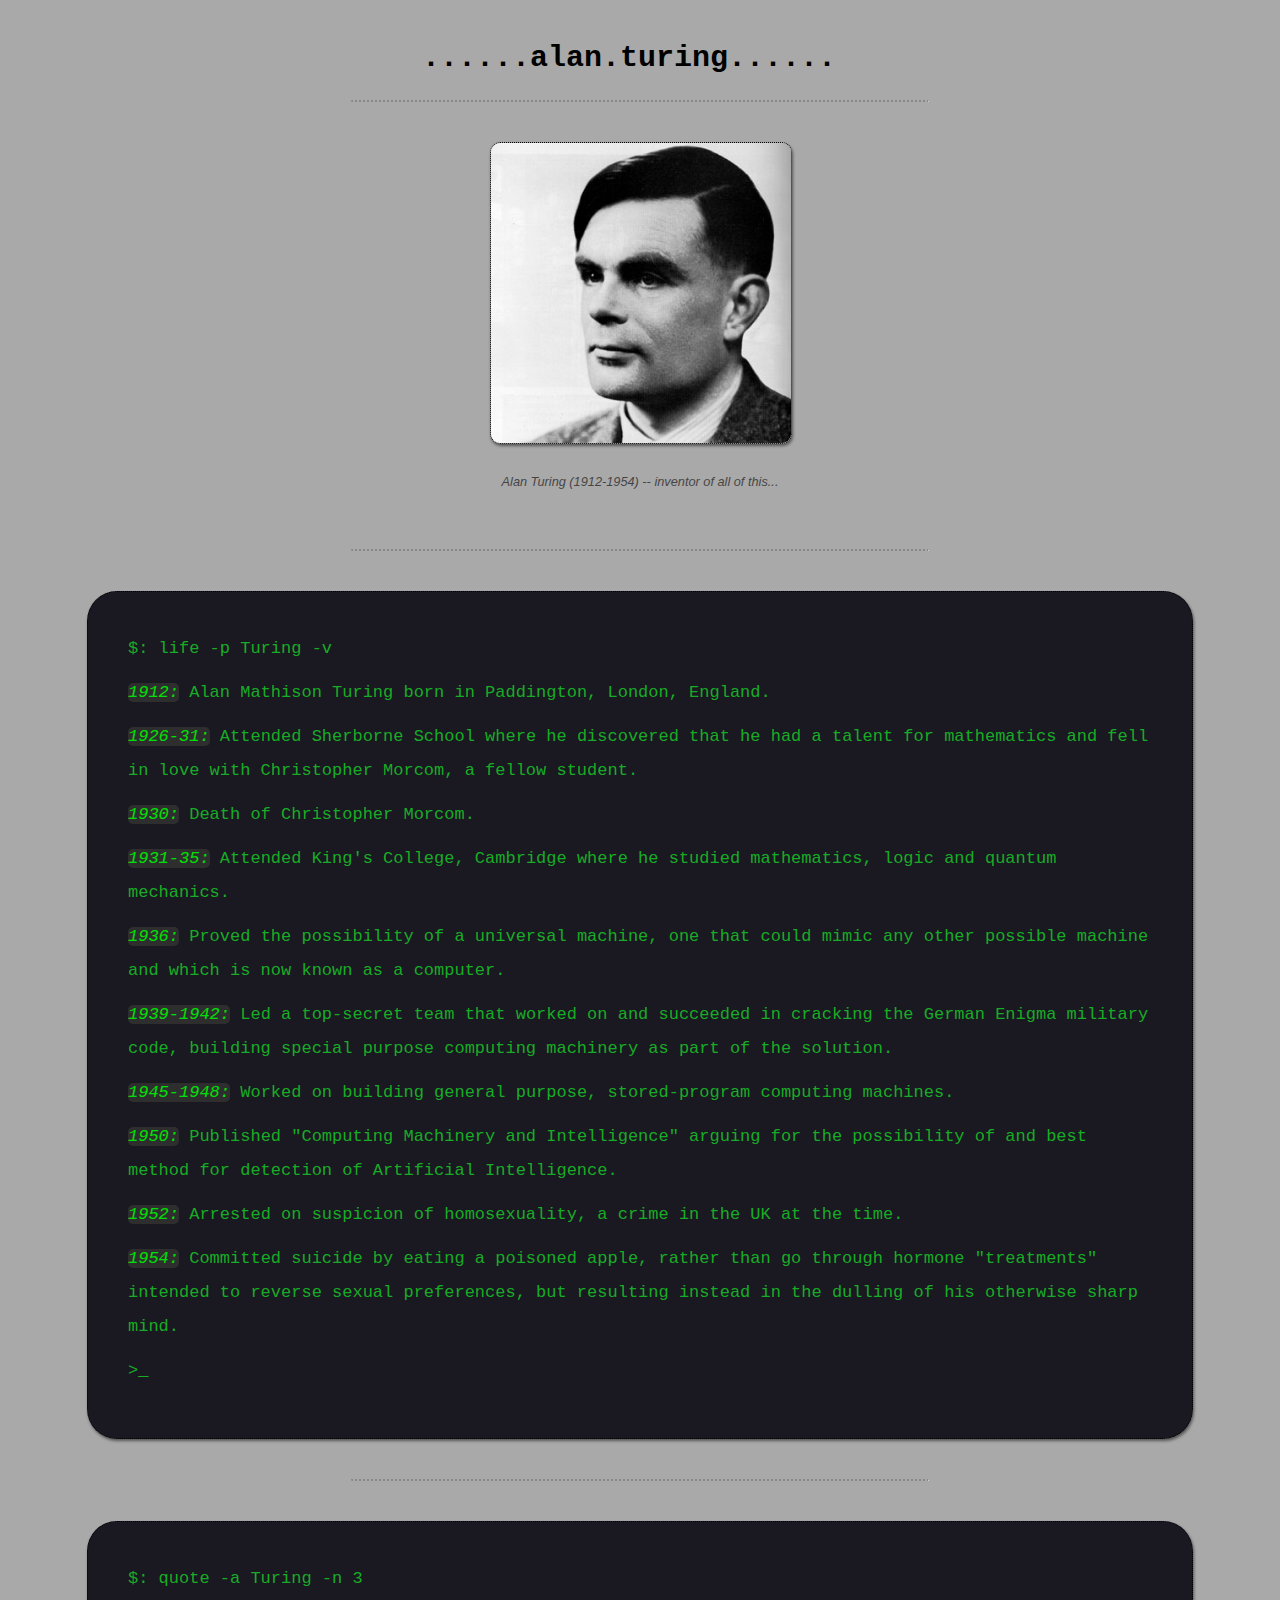
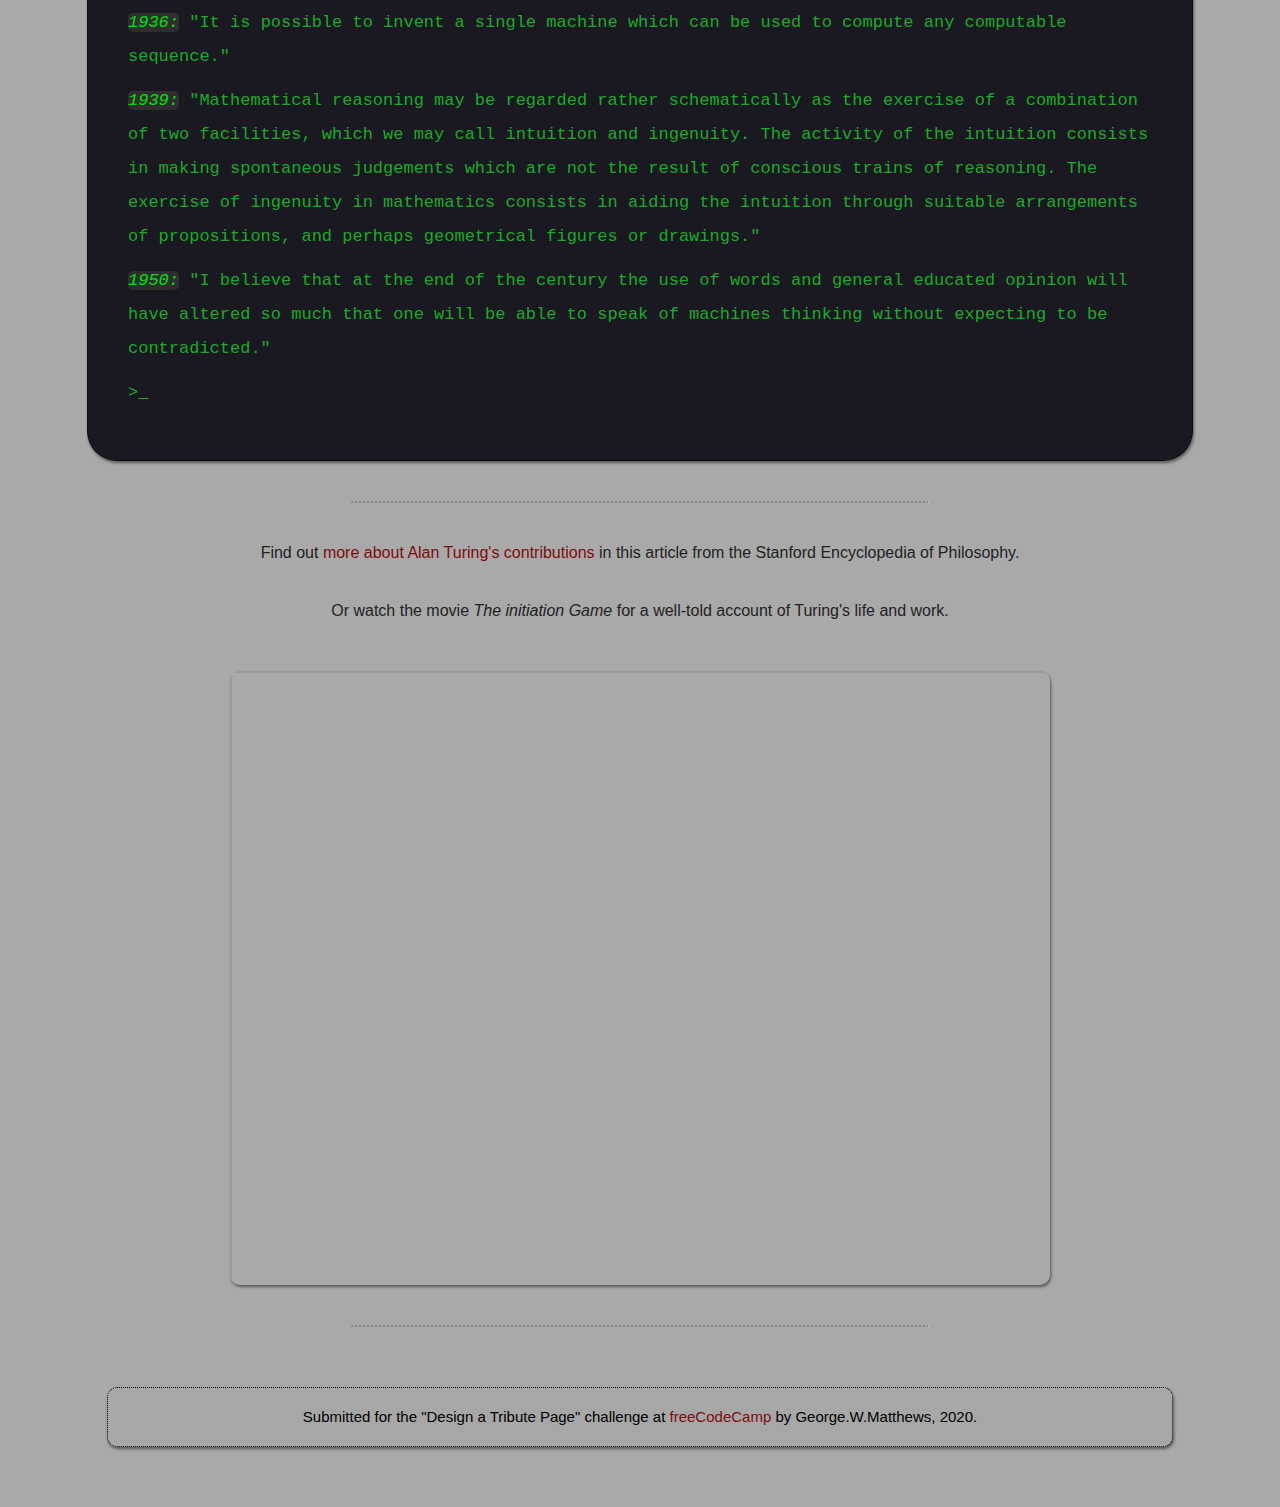
<file: responsive-web/01-tribute/index.html>
<!DOCTYPE html>
<html lang="en">
<head>
  <title>a short tribute to Alan Turing</title>
        
  <link rel="stylesheet" href="main.css">
  <!-- <link rel="stylesheet" href="debug.css"> -->
        
</head>
<body>


  <script src="https://cdn.freecodecamp.org/testable-projects-fcc/v1/bundle.js"></script>


  <header>
    <h1 id="title" title="Alan Turing"><span class="title-text">......alan.turing......</span></h1>
  </header>
  
  <main id="main">
    <hr>
  	
	  <div id="img-div">
      <img id="image" src="img/turing.jpg" alt="portrait of Alan Turing">
      <p id="img-caption"> Alan Turing (1912-1954) -- inventor of all of this... </p>
  	</div>  

    <hr>
    
    <div id="tribute-info">
      <ul>
        <li>$: life -p Turing -v</li>
        <li><em>1912:</em> Alan Mathison Turing born in Paddington, London, England.</li>
        <li><em>1926-31:</em> Attended Sherborne School where he discovered that he had a talent for mathematics and fell in love with Christopher Morcom, a fellow student.</li>
        <li><em>1930:</em> Death of Christopher Morcom.</li>
        <li><em>1931-35:</em> Attended King's College, Cambridge where he studied mathematics, logic and quantum mechanics.</li>
        <li><em>1936:</em> Proved the possibility of a universal machine, one that could mimic any other possible machine and which is now known as a computer.</li>
        <li><em>1939-1942:</em> Led a top-secret team that worked on and succeeded in cracking the German Enigma military code, building special purpose computing machinery as part of the solution.
        <li><em>1945-1948:</em> Worked on building general purpose, stored-program computing machines.
        <li><em>1950:</em>  Published "Computing Machinery and Intelligence" arguing for the possibility of and best method for detection of Artificial Intelligence.
        <li><em>1952:</em> Arrested on suspicion of homosexuality, a crime in the UK at the time.
        <li><em>1954:</em> Committed suicide by eating a poisoned apple, rather than go through hormone "treatments" intended to reverse sexual preferences, but resulting instead in the dulling of his otherwise sharp mind.
        <li><span class="cursor" >>_ </span> </li>
      </ul>
    </div>

    <hr>
    
    <div id="quotes">
      <ul>
        <li>$: quote -a Turing -n 3</li>
        <li><em>1936:</em> "It is possible to invent a single machine which can be used to compute any computable sequence."</li>
        <li><em>1939:</em> "Mathematical reasoning may be regarded rather schematically as the exercise of a combination of two facilities, which we may call intuition and ingenuity. The activity of the intuition consists in making spontaneous judgements which are not the result of conscious trains of reasoning. The exercise of ingenuity in mathematics consists in aiding the intuition through suitable arrangements of propositions, and perhaps geometrical figures or drawings."</li>
        <li><em>1950:</em> "I believe that at the end of the century the use of words and general educated opinion will have altered so much that one will be able to speak of machines thinking without expecting to be contradicted."</li>
        <li><span class="cursor" >>_ </span> </li>
      </ul>
    </div>
    
    <hr>

    <div id="find-out-more">
      <p>Find out <a href="https://plato.stanford.edu/entries/turing/" target="_blank" id="tribute-link">more about Alan Turing's contributions</a> in this article from the Stanford Encyclopedia of Philosophy. </p><br><br>
      <p>Or watch the movie <em>The initiation Game</em> for a well-told account of Turing's life and work.</p>
    </div>

    <div class="video">
      <iframe src="https://www.youtube.com/embed/xvppZNe6jAQ" allow="accelerometer; autoplay; encrypted-media; gyroscope; picture-in-picture" allowfullscreen></iframe>
    </div>

    <hr>
  </main>
  <footer>Submitted for the "Design a Tribute Page" challenge at <a href="https://www.freecodecamp.org/" target="_blank">freeCodeCamp</a> by George.W.Matthews, 2020.
  </footer>
  

</body>
</html>
</file>
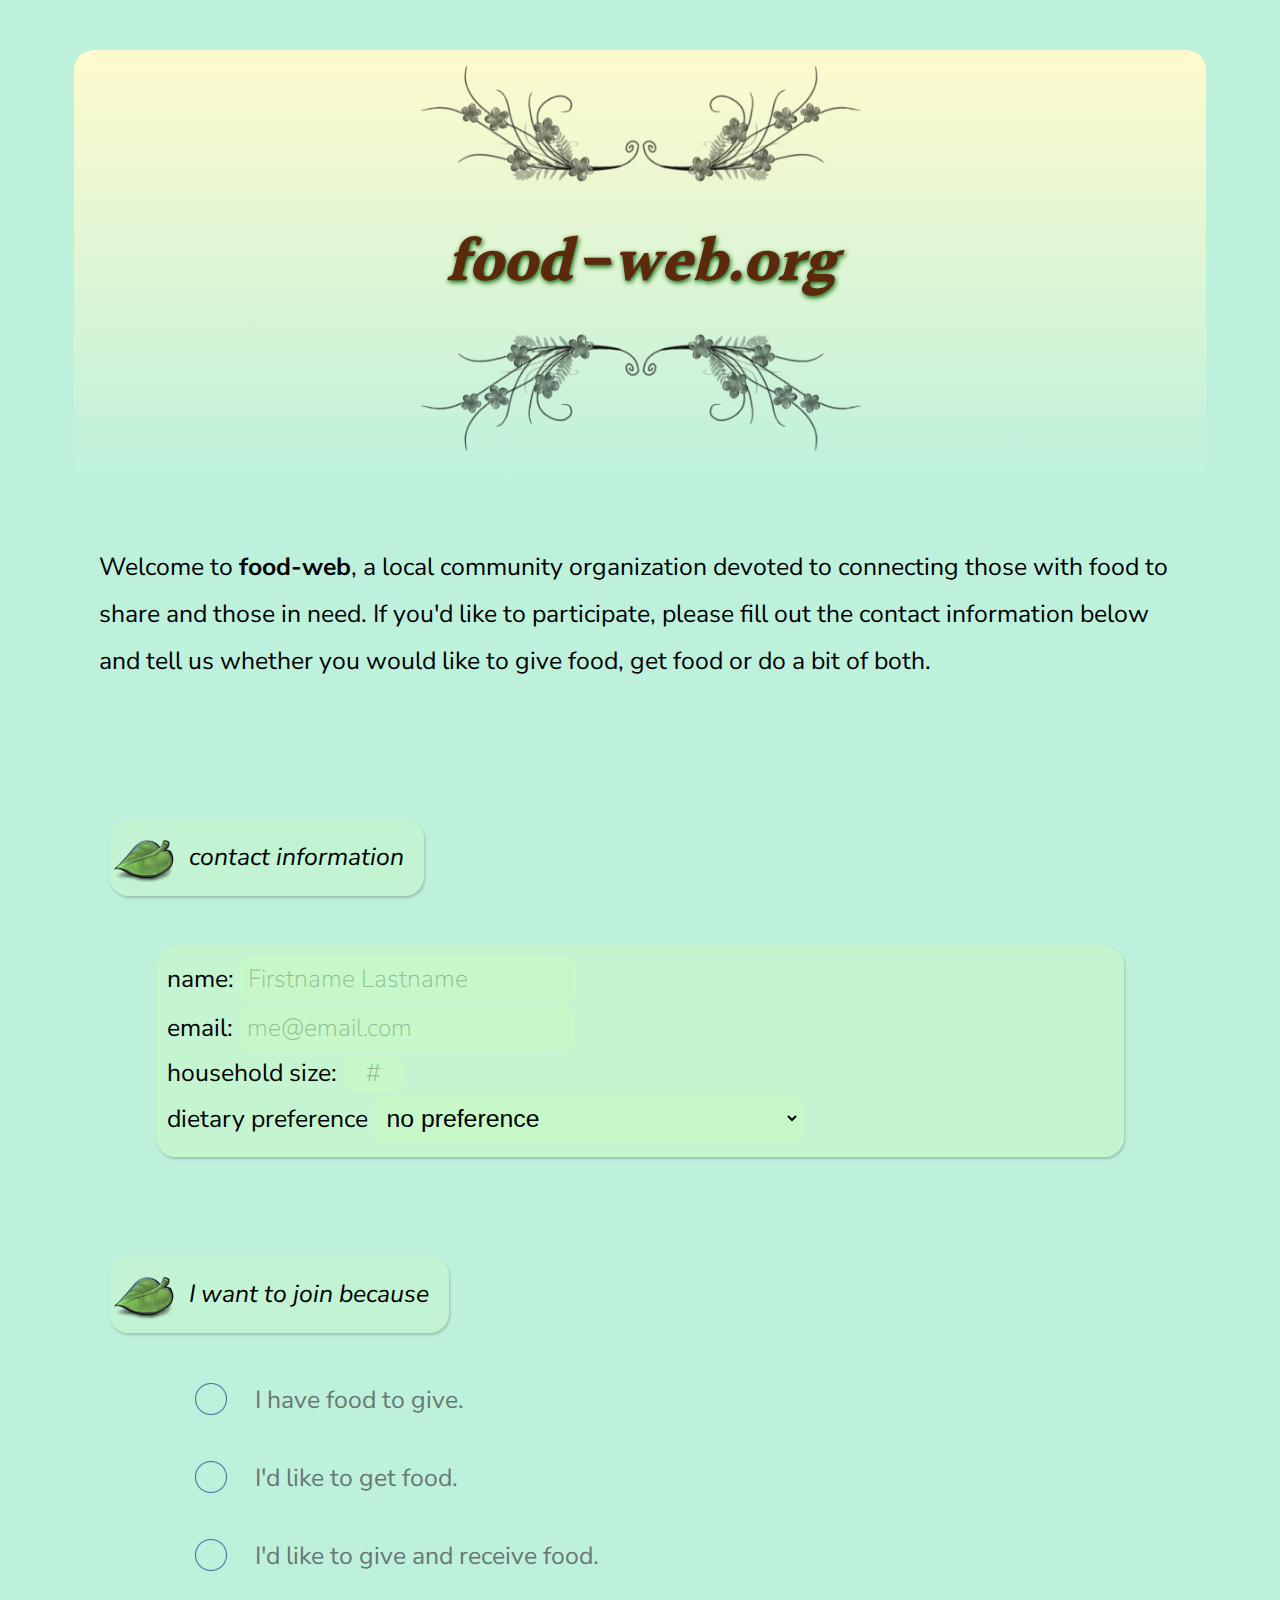
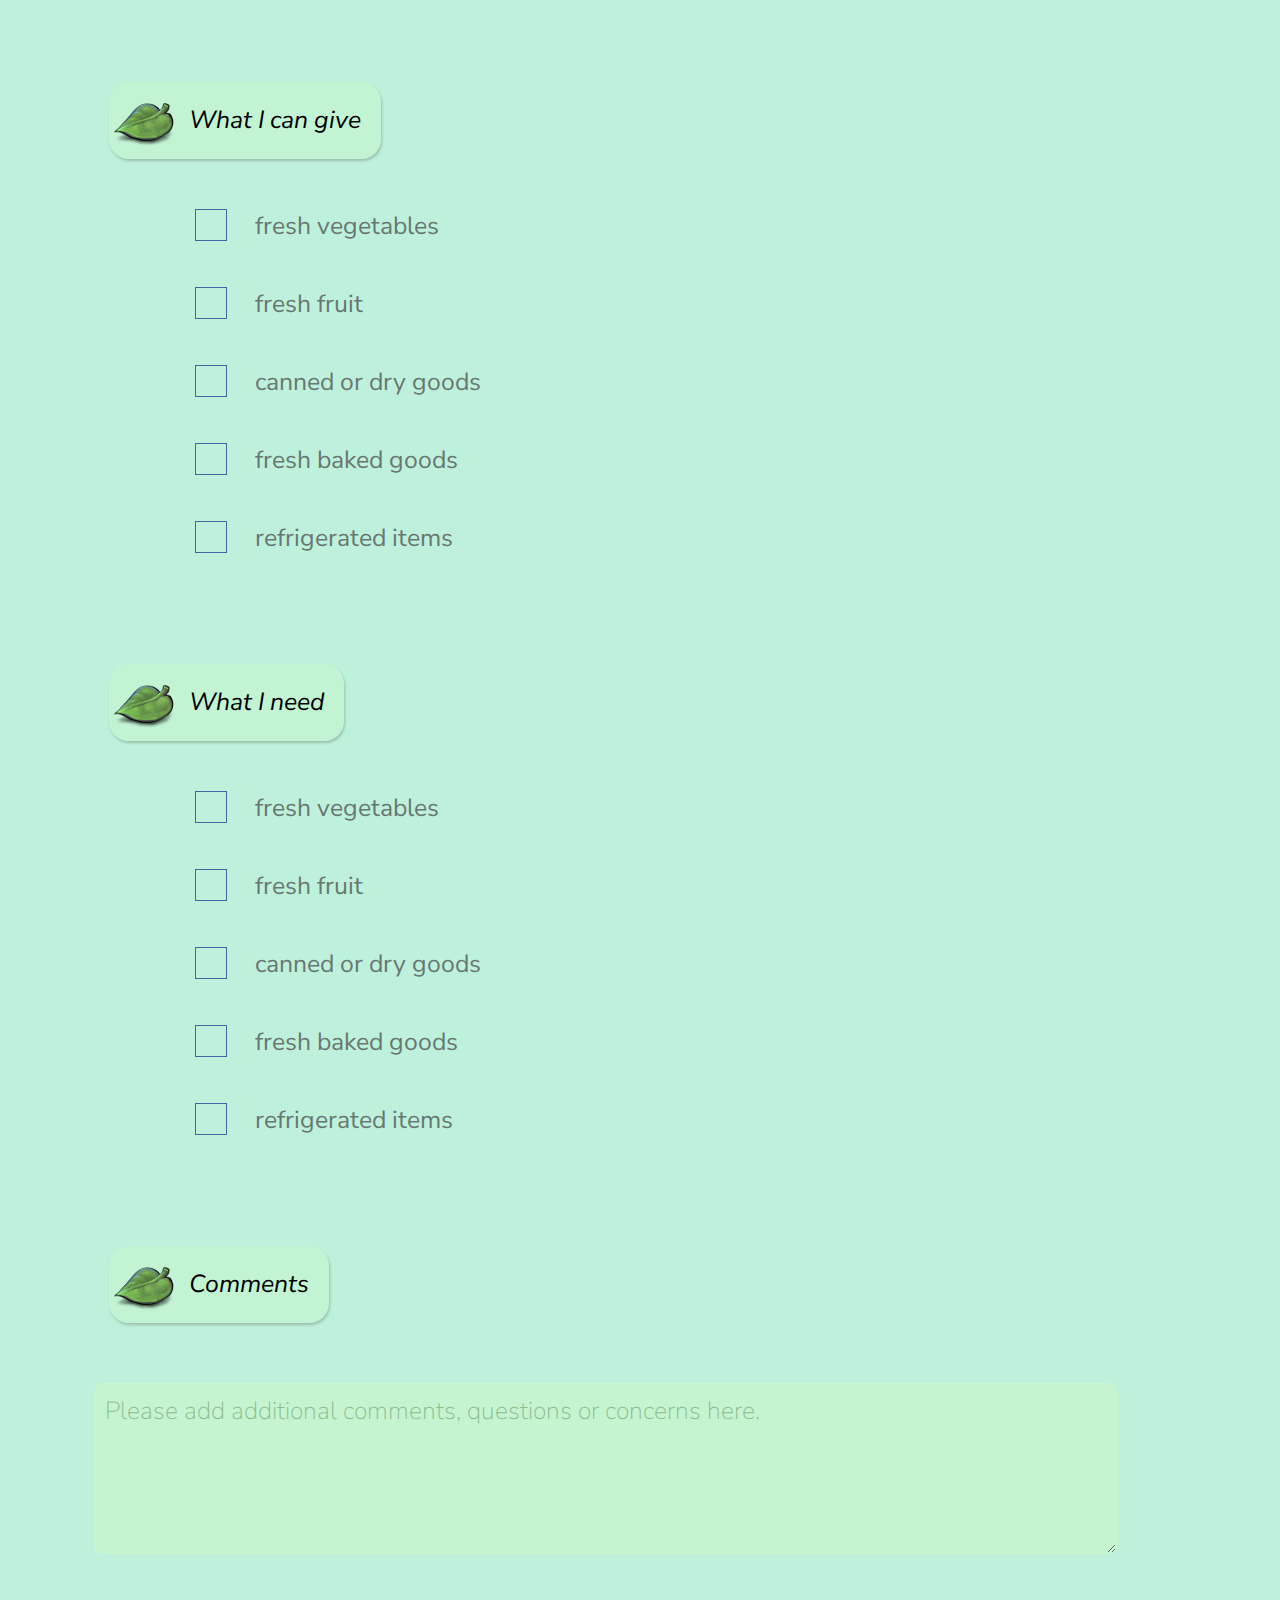
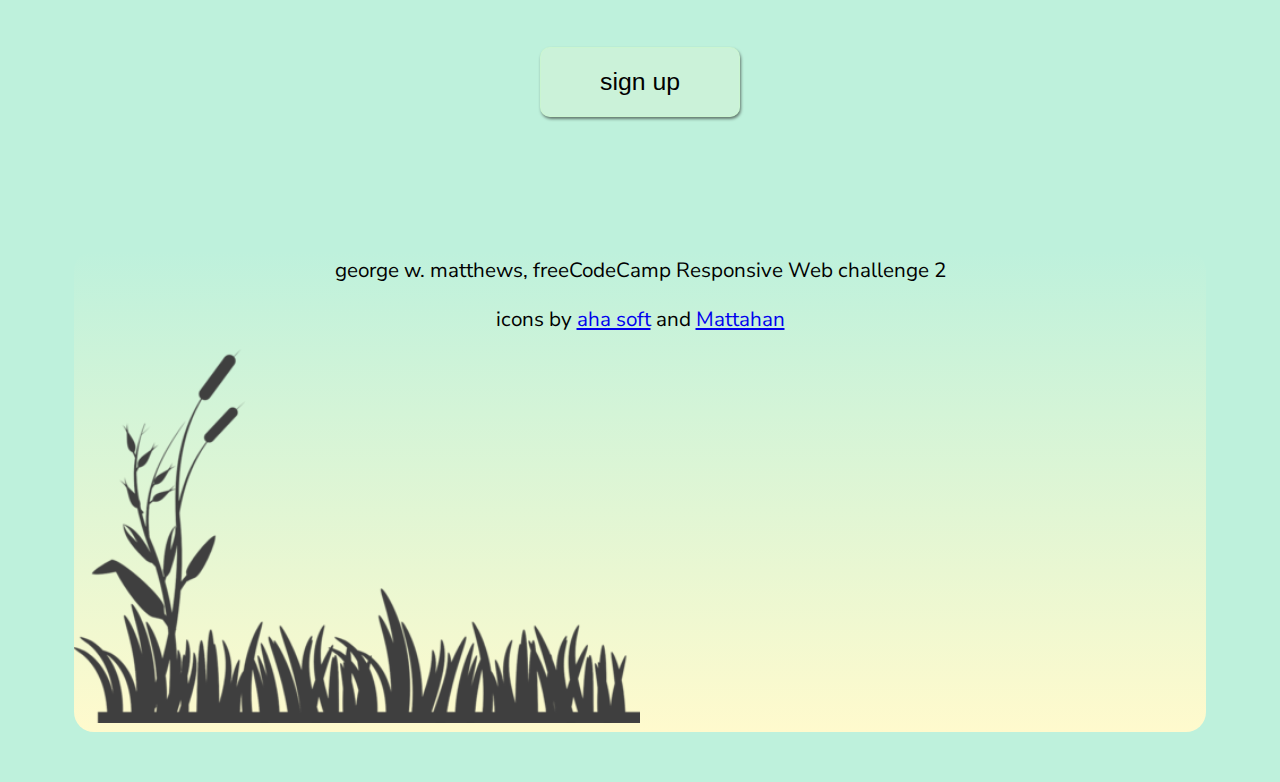
<file: responsive-web/02-form/index.html>
<!DOCTYPE html>
<html lang="en">

<head>
    <meta charset="UTF-8">
    <meta name="viewport" content="width=device-width, initial-scale=1.0">
    <link href="https://fonts.googleapis.com/css2?family=Halant&family=Nunito+Sans:wght@300&display=swap" rel="stylesheet">
    <link rel="stylesheet" href="main.css">
    <title>Responsive Web Challenge 2: form</title>
</head>

<body>

    <header>
        <script src="https://cdn.freecodecamp.org/testable-projects-fcc/v1/bundle.js"></script>

        <div><img src="img/title-decoration.png" alt="decoration" id="header-image"></div>
        <h1 id="title">food-web.org</h1>
        <div><img src="img/title-decoration.png" alt="decoration" id="header-image-flip"></div>

    </header>

    <main>
        <div id="description-container"><p id="description">
            Welcome to <strong>food-web</strong>, a local community organization devoted to connecting those with food
            to share and those in need. If you'd like to participate, please fill out the contact information below and
            tell us whether you would like to give food, get food or do a bit of both.</p>
        </div>
        <form id="survey-form" action="">

            <!--  PERSONAL INFO  -->

            <p class="blurb" id="contact-label">contact information</p>

            <div id="contact">

                <label for="name" id="name-label">name:
                    <input type="text" name="name" id="name" required placeholder="Firstname Lastname">
                </label>

                <label for="email" id="email-label">email:
                    <input type="email" name="email" id="email" required placeholder="me@email.com">
                </label>

                <label for="number" id="number-label">household size:
                    <input type="number" name="number" id="number" required placeholder="#" min="1" max="40">
                </label>

                <label for="dropdown" id="dropdown-label">dietary preference

                    <select name="dropdown" id="dropdown">
                        <option value="omnivore">no preference</option>
                        <option value="vegetarian">vegetarian</option>
                        <option value="vegan">vegan</option>
                        <option value="other">other (describe in comments below)</option>
                    </select>
                </label>
            </div>

            <!--  GIVING/GETTING  -->
            <p class="blurb" id="join">I want to join because</p>

            <input type="radio" name="give-get" value="give" id="give">
            <label for="give">
                I have food to give.
            </label>

            <input type="radio" name="give-get" value="get" id="get">
            <label for="get">I'd like to get food.</label>

            <input type="radio" name="give-get" value="give-and-get" id="give-and-get">
            <label for="give-and-get">I'd like to give and receive food.</label>

            <!-- GIVE -->

            <p class="blurb" id="to-give">What I can give</p>

            <input type="checkbox" name="food" value="vegetables" id="give-veg">
            <label for="give-veg">fresh vegetables</label>

            <input type="checkbox" name="food" value="fruit" id="give-fruit">
            <label for="give-fruit">fresh fruit</label>

            <input type="checkbox" name="food" value="pantry" id="give-pantry">
            <label for="give-pantry">canned or dry goods</label>

            <input type="checkbox" name="food" value="baked" id="give-baked">
            <label for="give-baked">fresh baked goods</label>

            <input type="checkbox" name="food" value="refrigerated" id="give-refrigerated">
            <label for="give-refrigerated">refrigerated items</label>

            <!-- Get -->

            <p class="blurb" id="need">What I need</p>

            <input type="checkbox" name="food" value="vegetables" id="get-veg">
            <label for="get-veg">fresh vegetables</label>

            <input type="checkbox" name="food" value="fruit" id="get-fruit">
            <label for="get-fruit">fresh fruit</label>

            <input type="checkbox" name="food" value="pantry" id="get-pantry">
            <label for="get-pantry">canned or dry goods</label>

            <input type="checkbox" name="food" value="baked" id="get-baked">
            <label for="get-baked">fresh baked goods</label>

            <input type="checkbox" name="food" value="refrigerated" id="get-refrigerated">
            <label for="get-refrigerated">refrigerated items</label>

            <!--  COMMENTS  -->

            <label class="blurb" for="comments">Comments</label>
            <textarea name="comments" id="comments"
                placeholder="Please add additional comments, questions or concerns here."></textarea>

            <button id="submit">sign up</button>
        </form>

    </main>
    <footer>
        <p>george w. matthews, freeCodeCamp Responsive Web challenge 2</p>
        <p>icons by <a href="http://www.aha-soft.com/">aha soft</a> and <a
                href="https://www.deviantart.com/mattahan">Mattahan</a></p>
        <img src="img/flowers.png" alt="decoration" id="footer-image">
    </footer>
</body>
</html>
</file>
<file: responsive-web/01-tribute/main.css>
:root { font: 20px/1.2 "Roboto", sans-serif; }

/* remove browser defaults */

body,
body * {
	margin:          unset;
	box-sizing:      unset;
	padding:         unset;
	font-size:       unset;
	color:           unset;
	text-decoration: unset;
}

/* document-wide style */

:root {
	--shadow: 1px 2px 3px rgba(10, 4, 4, 0.5);
	--light-shadow: 1px 2px 3px rgba(10, 4, 4, 0.2);
}

body{

	background-color: darkgrey;
	font-size: 17px;
	
} 
	
hr {
	width: 45%;
	margin: 40px auto;
	border-top: 2px dotted #888;
	border-bottom: 0;
	
}

a {
	color: #7D0C0C;
}
	
a:hover {
	color:rgb(74, 11, 99);
}



/* title */

header * {
	font-family: monospace;
	font-size: 30px;
	padding: 20px;
}

#title{
position: relative;
width: 436px;
margin: 20px auto;
}

.title-text{
	position: absolute;
	padding: 0;
	color: black;
	animation-name: typing;
	animation-duration: 8s;
	animation-timing-function: steps(24,end);
	white-space: nowrap;
    overflow: hidden;
	
}

@keyframes typing {
	from {width:0;}
	to {width: 436px;}
	
}

/* image */

#img-div {	
	display: grid;
	grid-gap: 10px;
	grid-template-columns: 1fr minmax(10px, 300px) 1fr;
	grid-template-rows: auto;
	grid-template-areas:
		". image ."
		" caption caption caption ";
}  
	
#image {
	border: 1px dotted black;
	max-width: 300px;
	grid-area: image;
	border-radius: 10px;
	box-shadow: var(--shadow);
	
}
	
#img-caption {	
	grid-area: caption;
	justify-self: center;
	align-self: center;
	font-size: 75%;
	font-style: italic;
	opacity: 0.6;
	margin: 20px;
	
}

/* main content */
	
#tribute-info, #quotes{
	color:rgba(23, 207, 38, 0.822);
	width: 80%;
	border: 1px dotted black;
	margin: 2em auto;
	padding: 40px;
	border-radius: 30px;
	min-width: 20px;
	background-color: rgba(10, 9, 19, 0.9);;
	box-shadow: var(--shadow);
	font-family: monospace;
	}
	
#tribute-info ul li, #quotes ul li{
	list-style-type: none;
	line-height: 2;
}
	
li em {
	color: #00E007;
	background-color: #2E2E2E;
	border-radius: 5px;
}
	
li {
	padding-bottom: 10px;

}
.cursor{
	display: inline-block;
	animation-name: blink;
	animation-duration: 2s;
	animation-iteration-count: infinite;
}
	
@keyframes blink {
	0% {     color: rgba(23, 207, 38, 0.822);   }
	50% {    color: rgba(23, 207, 38, 0.822);   }
	60% {    color: transparent;  }
	99% {    color: transparent;  }
	100% {   color: rgba(23, 207, 38, 0.822);    }
}

#find-out-more {
	text-align: center;
	margin: 40px;
	color: #222222;
	font-size: 16px;
}
	
.video {
	position: relative;
	overflow: hidden;
	padding-bottom: 48%;
	width: 64%;
	margin: auto;
	margin-top: 3em;
	border-radius: 10px;
	box-shadow: var(--shadow);
}
	
.video iframe {
	position: absolute;
	width: 100%;
	height: 100%;
	left: 0; top: 0;
}
	
/* footer */

footer {
	padding: 20px;
	background-color: #a7a7a7;
	width: 80%;
	margin: 60px auto;
	text-align: center;
	border: 1px dotted black;
	border-radius: 10px;
	box-shadow: var(--shadow);
	font-size: 15px;
}

/* adjustments for smaller screens */
	
	
@media(max-width: 800px){
	.video{
		padding-bottom: 54%;
		width: 72%;
	}
}

@media(max-width: 600px){
	.video{
		padding-bottom: 66%;
		width: 88%;
	}
}
</file>
<file: responsive-web/01-tribute/debug.css>
body * {
	color:                    hsla(210, 100%, 100%, 0.88) !important;
	background:               hsla(210, 100%,  50%, 0.33) !important; 
	outline:    0.1rem solid hsla(210, 100%, 100%, 0.50) !important;
}

.debug-center {
	display: flex;
	justify-content: center;
	align-items: center;
}
</file>
<file: responsive-web/02-form/main.css>
/* base style */

:root {
	--shadow: 1px 2px 3px rgba(10, 4, 4, 0.5);
	--light-shadow: 1px 2px 3px rgba(10, 4, 4, 0.2);
}

html{
	font-size: calc(0.75em + 1vw); 
	text-size-adjust: auto;
}

body{
	background: #bef1dc; 
	margin: auto;
	width: 90%;
} 

main, footer, ::placeholder {

	font-family: 'Nunito Sans', sans-serif;
}

p {
	margin: 10px;
	padding: 0 10px;
	line-height: 1.9;
}

#description-container {
	margin: 5px 10px;
	padding: 5px;
	line-height: 1.7;
}

/* header and footer */

header {
	font-family: 'Halant', Serif;
	font-weight: lighter;
	font-style: italic;
    margin: 2em 10px;
	padding: 10px;
	text-align: center;
	background: linear-gradient(lemonchiffon,  #bef1dc);
	border-radius: 20px;
}

h1 {
	font-size: 2.5em; 
	margin: 10px;
	color: rgb(92, 41, 12);
	text-shadow: 1px 2px 5px darkgreen;
}

footer {
	margin: 2em 10px;
	border-radius: 20px;
	background: linear-gradient(#bef1dc, lemonchiffon);
}

footer p{
	text-align: center;
    font-size: smaller;
}

#header-image {
	width: 40%;
}

#header-image-flip {
	width: 40%;
	transform: rotateX(180deg);
}

#footer-image {
	width: 50%;
	max-width: 600px;
	height: auto;
}

/* form */

form {
	margin: 10px;
	padding: 10px;
}

label {
	display: block;
	margin: 0 0 5px;
}

.blurb {
  display: inline-block;
  margin: 4em 1em 2em 1em;
  padding: 20px 20px 20px 80px;
  width: auto;
  line-height: 1.5;
  background: url(img/leaf.png) hsla(105, 94%, 87%, 0.3) no-repeat;
  background-position: 5px 13px;
  border-radius: 20px;
  box-shadow: var(--light-shadow);
  font-style: italic;
}

/* contact info */

#contact {
	padding: 10px;
	border: 1px solid hsla(105, 94%, 87%, 0.4);
	background-color: hsla(105, 94%, 87%, 0.4);
	border-radius: 20px;
	box-shadow: var(--light-shadow);
	width: 85%;
	min-width: 280px;
	margin: auto;
} 

input[type="text"], input[type="email"], #dropdown  {
	border: 3px solid hsla(105, 94%, 87%, 0.3);
	background-color: hsla(105, 94%, 87%, 0.4);
	font-size: 1em;
	border-radius: 10px;
	padding: 5px;
}

::placeholder {
	font-weight: lighter;
	color: darkseagreen;
}

#number {
	border: 3px solid hsla(105, 94%, 87%, 0.3);
	background-color: hsla(105, 94%, 87%, 0.4);
	font-size: 1em;
	width: 2em;
	text-align: center;
	border-radius: 10px;
}

input[type="text"]:hover, 
input[type="email"]:hover, 
#dropdown:hover, 
#number:hover {
	background-color: hsla(105, 94%, 90%, 0.9);
}

input[type="text"]:focus, 
input[type="email"]:focus, 
#dropdown:focus, 
#number:focus {
	outline: none;
	caret-color: rgb(226, 77, 50);
	background-color: hsla(105, 94%, 93%, 0.9);
}

input[type="text"]:valid, 
input[type="email"]:valid, 
input[type="number"]:valid {
	border-color: hsl(120, 73%, 83%);
	background-color: hsla(105, 94%, 87%, 0.4);
	color: darkgreen;
}

/* remove spin buttons 
   Chrome, Safari, Edge, Opera */
input::-webkit-outer-spin-button,
input::-webkit-inner-spin-button {
  -webkit-appearance: none;
  margin: 0;
}

/* Firefox */
input[type=number] {
  -moz-appearance: textfield;
}

/* radio buttons and checkboxes*/

input[type="radio"], input[type="checkbox"] {
	opacity: 0;
	width: 0;
	margin: 0;
}

label[for="give"], 
label[for="get"], 
label[for="give-and-get"] {
	margin-bottom: 10px;
	margin-left: 10%;
	padding-left: 60px;
	background: url(img/circle.png) no-repeat;
	background-position: 0 0;
	cursor: pointer;
	color: #444;
	line-height: 34px;
    opacity: 0.7;
}

input:checked + label[for="give"], 
input:checked + label[for="get"], 
input:checked + label[for="give-and-get"] {
	background: url(img/check.png) no-repeat;
	background-position: 0 2px;
	color: black;
    opacity: 1;
}

label[for="give-veg"], 
label[for="give-fruit"], 
label[for="give-pantry"], 
label[for="give-baked"], 
label[for="give-refrigerated"],
label[for="get-veg"], 
label[for="get-fruit"], 
label[for="get-pantry"], 
label[for="get-baked"], 
label[for="get-refrigerated"] {
	margin-bottom: 10px;
	margin-left: 10%;
	padding-left: 60px;
	background: url(img/square.png) no-repeat;
	background-position: 0 0px;
    opacity: 0.7;
	cursor: pointer;
	color: #444;
	line-height: 34px;
}

input:checked + label[for="give-veg"], 
input:checked + label[for="give-fruit"], 
input:checked + label[for="give-pantry"], 
input:checked + label[for="give-baked"], 
input:checked + label[for="give-refrigerated"],
input:checked + label[for="get-veg"], 
input:checked + label[for="get-fruit"], 
input:checked + label[for="get-pantry"], 
input:checked + label[for="get-baked"], 
input:checked + label[for="get-refrigerated"] {
	background: url(img/add.png) no-repeat;
	background-position: 0 1px;
	color: black;
    opacity: 1;
}

/* comments */

#comments {
	width: 90%;
	margin: 10px;
 	padding: 10px;
	border: 1px solid hsla(105, 94%, 87%, 0.3);
	background-color: hsla(105, 94%, 87%, 0.4);
	font-size: 1em;
	border-radius: 10px;
    min-height: 6em;
}

#comments:hover{
	background-color: hsla(105, 94%, 90%, 0.9);
}

#comments:focus {
	outline: none;
	caret-color: rgb(226, 77, 50);
	background-color: hsla(105, 94%, 93%, 0.9);
	border-radius: 10px;
}

/* button */

button {
	display: block;
	padding: 20px;
	width: 50%;
	max-width: 200px;
	margin: 3em auto;
	border: 1px solid hsla(105, 94%, 87%, 0.3);
	background-color: rgba(255, 250, 205, 0.2);
	font-size: 1em;
	border-radius: 10px;
	box-shadow: var(--shadow);
}

button:hover {
transform: scale(0.98,0.98);
box-shadow: var(--light-shadow);
}

@media (max-width: 700px){
	
	.blurb {
		margin-top: 2em;
	}
}
</file>
